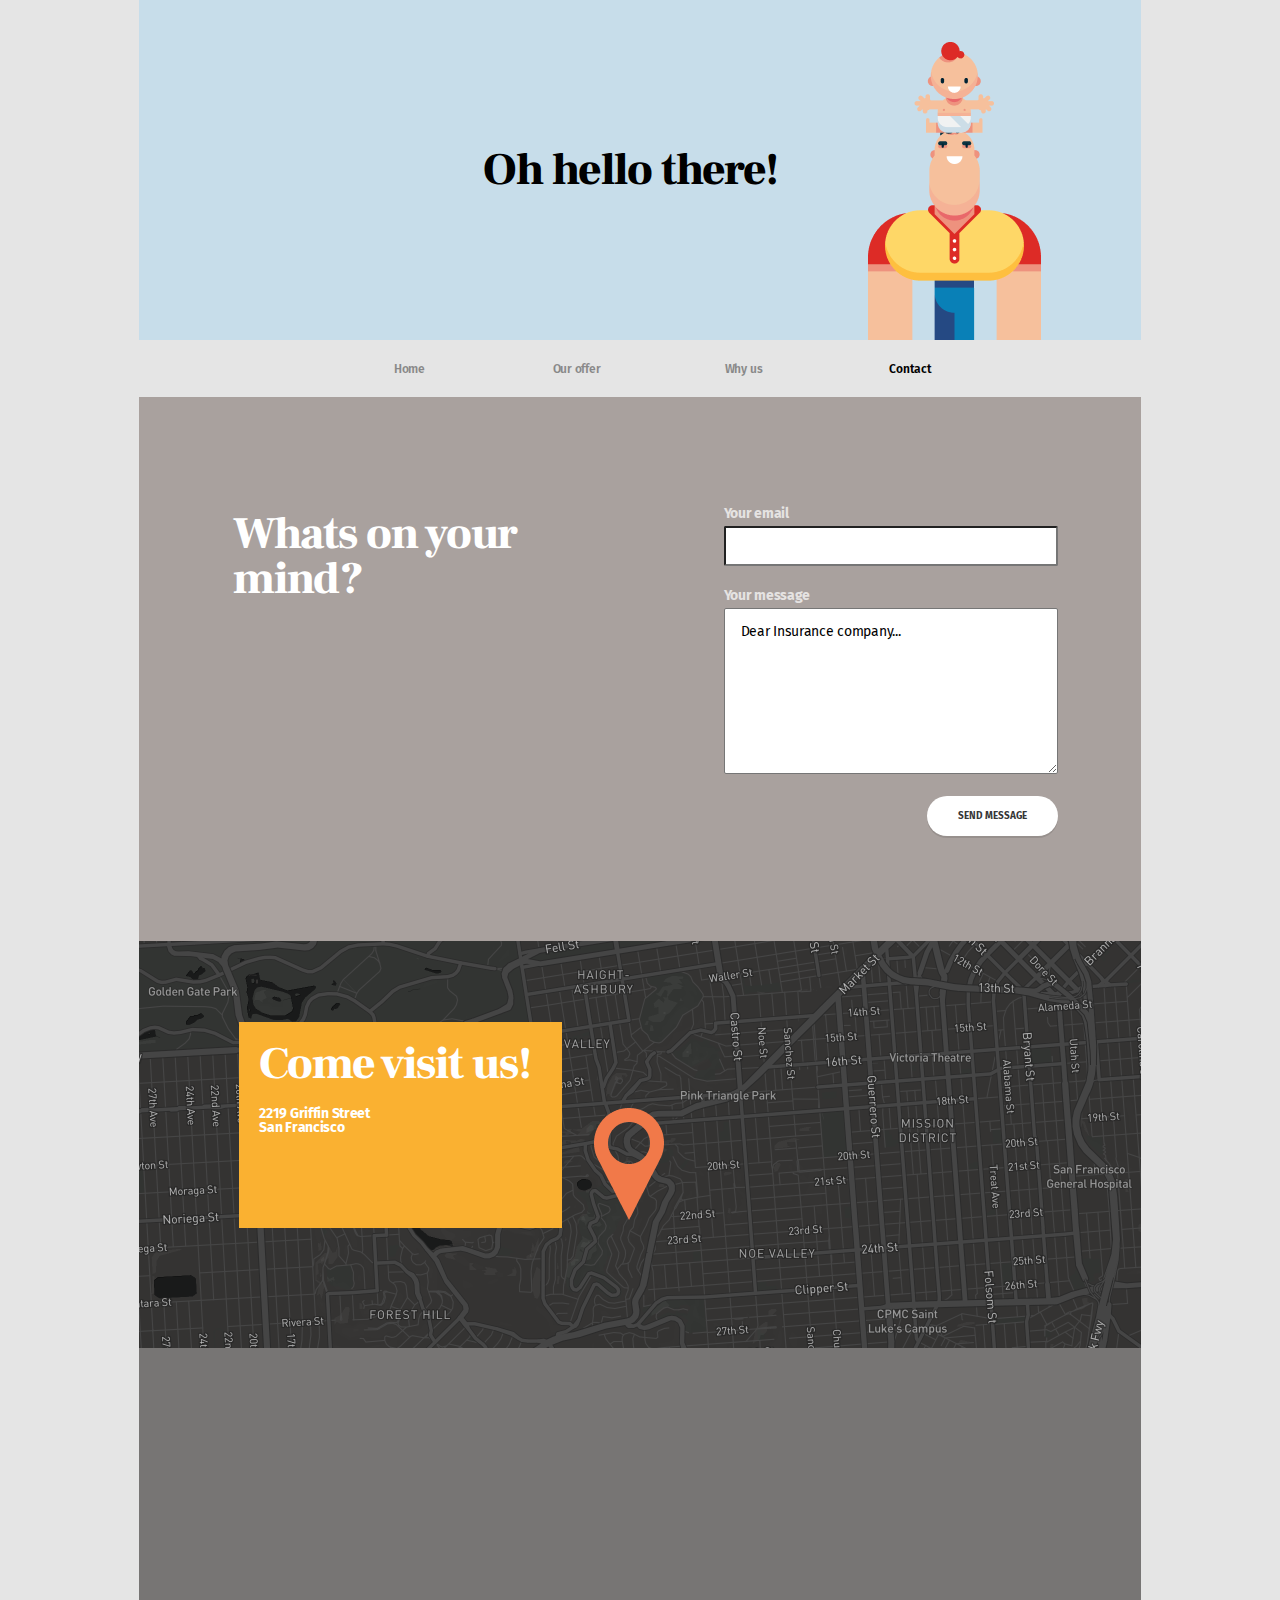
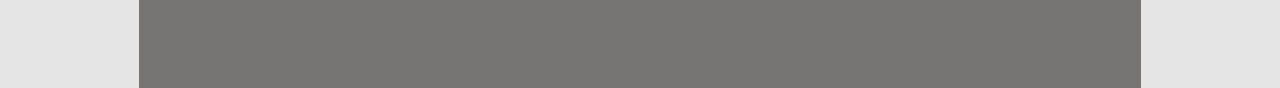
<file: contact.html>
<!DOCTYPE html>
<html lang="en">
  <head>
    <meta charset="UTF-8" />
    <meta name="viewport" content="width=device-width, initial-scale=1.0" />
    <title>Contact page</title>
    <link rel="stylesheet" href="style.css" />
    <link
      href="https://fonts.googleapis.com/css2?family=Fira+Sans:ital,wght@0,100;0,200;0,300;0,400;0,500;0,600;0,700;0,800;0,900;1,100;1,200;1,300;1,400;1,500;1,600;1,700;1,800;1,900&family=Frank+Ruhl+Libre:wght@300;400;500;700;900&display=swap"
      rel="stylesheet"
    />
  </head>
  <body>
    <header>
      <div class="hero">
        <h1 class="hero__headline">Oh hello there!</h1>
        <img class="hero__image" src="img/man.png" alt="man" />
      </div>
    </header>
    <nav class="mainmenu">
      <ul class="mainmenu__links">
        <li><a href="index.html">Home</a></li>
        <li><a href="#">Our offer</a></li>
        <li><a href="#">Why us</a></li>
        <li><a class="active" href="contact.html">Contact</a></li>
      </ul>
    </nav>
    <main>
      <div class="contact">
        <h1 class="contact__headline">Whats on your mind?</h1>
        <div class="form__container">
          <div class="form__message">
            <form action="#" method="post" enctype="text/plain">
              <h5 class="form__headline">Your email</h5>
              <input type="text" name="mail" /><br /><br />
              <h5 class="form__headline">Your message</h5>
              <textarea
                type="text"
                name="comment"
                placeholder="Dear Insurance company..."
              ></textarea
              ><br /><br />
              <input class="btn form__btn" type="submit" value="Send message" />
            </form>
          </div>
        </div>
      </div>
    </main>
    <footer>
      <div class="location">
        <img class="location__image--map" src="img/map.png" alt="map" />
        <img class="location__image--pin" src="img/pin.png" alt="pin" />
        <div class="location__info">
          <h1 class="location__info__headline">Come visit us!</h1>
          <h5 class="location__info__text">
            2219 Griffin Street <br />
            San Francisco
          </h5>
        </div>
      </div>
      <div class="footer__contact">
        <h1 class="footer__contact__headline">Come visit us!</h1>
        <h5 class="footer__contact__text">
          2219 Griffin Street <br />
          San Francisco
        </h5>
      </div>
    </footer>
  </body>
</html>
</file>
<file: style.css>
/* färgsättning --------------------- */

:root {
  --orange: #f17949;
  --yellow: #fab131;
  --blue: #c7ddea;
  --lightgray: #ebebeb;
  --gray: #a9a19e;
  --black: #000000;
  --darkgray: #777574;
  --white: #ffffff;
  --bg: #e5e5e5;
}

/* färgsättning  slut  --------------------- */

/* Globala inställningar och CSS reset  --------------------- */

* {
  box-sizing: border-box;
  margin: 0;
  padding: 0;
}

body {
  background-color: var(--bg);
}

a {
  text-decoration: none;
  list-style: none;
}

/* Globala inställningar och CSS reset  --------------------- */

/* Typsnitt inställningar  --------------------- */

h1,
h2,
h3 {
  font-family: Frank Ruhl Libre;
  font-style: normal;
  font-weight: 900;
  letter-spacing: -0.02em;
}

h1 {
  font-size: 45px;
  line-height: 100%;
}

h2 {
  font-size: 32px;
  line-height: 41px;
}

h3 {
  font-weight: bold;
  font-size: 16px;
  line-height: 20px;
  letter-spacing: 0em;
}

h4 {
  font-family: Frank Ruhl Libre;
  font-style: normal;
  font-weight: bold;
  font-size: 16px;
  line-height: 20px;
}

h5 {
  font-family: Fira Sans;
  font-style: normal;
  font-weight: bold;
  font-size: 14px;
  line-height: 100%;
  letter-spacing: -0.02em;
}

p {
  font-family: Fira Sans;
  font-style: normal;
}

/* Typsnitt inställningar slut --------------------- */

/* Knappar och formulär inställningar  --------------------- */

.btn {
  background-color: var(--white);
  color: rgba(0, 0, 0, 0.8);
  border: none;
  border-radius: 100px;
  font-size: 10px;
  box-shadow: 0px 2px 0px rgba(0, 0, 0, 0.1);
  padding: 14px;
  width: 131px;
  text-decoration: none;
  text-transform: uppercase;
  cursor: pointer;
  font-family: Fira Sans;
  font-style: normal;
  font-weight: bold;
  line-height: 12px;
}

/* Knappar och formulär inställningar slut --------------------- */

/* Header / insurance  --------------------- */

.insurance__container {
  display: grid;
  grid-template-columns: 1fr;
  grid-template-rows: 1fr;
  max-width: 375px;
  margin: auto;
}

.insurance {
  display: flex;
  justify-content: center;
  align-items: center;
}

.insurance__bigbox {
  position: relative;
  max-width: 375px;
  height: 724px;
  background-color: var(--blue);
}

.insurance__bigbox__headline {
  position: absolute;
  top: 71px;
  left: 17px;
}

.insurance__bigbox__text {
  position: absolute;
  max-width: 343px;
  top: 186px;
  left: 17px;
  font-weight: 500;
  font-size: 14px;
  line-height: 24px;
  color: rgba(0, 0, 0, 0.6);
}

.insurance__bigbox__whitetext {
  color: #fff;
}

.insurance__bigbox__image {
  width: 286px;
  height: 279px;
  position: absolute;
  bottom: 0px;
}

.insurance__btn {
  position: absolute;
  top: 302px;
  left: 17px;
  text-transform: uppercase;
}

.insurance_smallbox--1,
.insurance_smallbox--2 {
  max-width: 375px;
  height: 315px;
}

.insurance_smallbox--1 {
  background-color: var(--orange);
}

.insurance_smallbox--2 {
  background-color: var(--yellow);
}

.insurance_smallbox--1 a,
.insurance_smallbox--2 a {
  font-family: Frank Ruhl Libre;
  font-style: normal;
  font-weight: 900;
  font-size: 32px;
  line-height: 41px;
  letter-spacing: -0.02em;
  color: var(--white);
}

.insurance_smallbox--1 a:hover,
.insurance_smallbox--2 a:hover {
  color: #000000;
}

.insurance_smallbox__text {
  font-weight: bold;
  font-size: 11px;
  line-height: 13px;
  letter-spacing: -0.02em;
  height: 17px;
  color: rgba(0, 0, 0, 0.5);
  text-align: center;
}

/* Header / insurance slut  --------------------- */

/* Huvudmeny ---------------------*/

.mainmenu,
.mainmenu__links,
li {
  display: flex;
  justify-content: center;
  align-items: center;
}

.mainmenu__links {
  position: absolute !important;
  top: -9999px !important;
  left: -9999px !important;
  padding-left: 40px;
}

.mainmenu__links li {
  width: 167px;
  height: 57px;
}

.mainmenu__links a {
  font-family: Fira Sans;
  font-style: normal;
  font-weight: 600;
  font-size: 12px;
  letter-spacing: -0.02em;
  color: #000000;
  opacity: 0.4;
}

a.active {
  color: #000000;
  opacity: initial;
}

.mainmenu a:hover {
  color: #000000;
  opacity: initial;
}

/* Huvudmeny slut ------------- */

/* Maincontent ------------ */

main {
  display: flex;
  flex-direction: column;
}

.main__top {
  justify-content: center;
  position: relative;
  margin: 0 auto;
  width: 375px;
  height: 1580px;
  background-color: var(--gray);
}

.top__content__wrapper {
  flex-direction: column;
  margin: 37px 17px 0px 40px;
}

.main__top__headline {
  width: 314px;
  height: 140px;
  color: var(--white);
}

.main__top__text {
  width: 280px;
  height: 237px;
  left: 812px;
  top: 715px;
  font-weight: 500;
  font-size: 14px;
  line-height: 24px;
  margin-top: 20px;
  color: rgba(0, 0, 0, 0.6);
}

.main_btn {
  display: none;
}

.main__bottom {
  width: 375px;
  height: 550px;
  background-color: var(--yellow);
  display: flex;
  justify-content: center;
  margin: 0 auto;
}

.main__bottom__headline {
  margin: 30px 0;
  font-weight: 900;
  font-size: 45px;
  line-height: 100%;
  letter-spacing: -0.02em;
  color: var(--white);
  text-align: center;
}

.main__bottom__text {
  width: 278px;
  height: 280px;
  font-weight: 500;
  font-size: 14px;
  line-height: 20px;
  color: rgba(0, 0, 0, 0.6);
  text-align: center;
}

.card__grid {
  display: grid;
  grid-template-columns: 1fr;
  gap: 60px;
  margin-top: 80px;
}

.card {
  width: 256px;
  height: 308px;
  background: #ffffff;
  box-shadow: 0px 4px 4px rgba(0, 0, 0, 0.1);
  border-radius: 5px;
  justify-self: center;
}

.card__canvas {
  display: block;
  position: relative;
  width: 236px;
  height: 150px;
  border-radius: 4px;
  left: 10px;
  bottom: 26px;
  overflow: hidden;
}

.card__picture {
  position: absolute;
  height: auto;
}

.card__headline {
  text-align: center;
  color: rgba(0, 0, 0, 0.9);
}

.card__text {
  font-weight: bold;
  font-size: 11px;
  line-height: 18px;
  text-align: center;
  color: rgba(0, 0, 0, 0.4);
  margin: 14px 21px 0px 21px;
}

.card_canvas--blue {
  background-color: var(--blue);
}

.card__picture--blue {
  margin-top: 12px;
  left: 30%;
  width: 40%;
}

.card_canvas--yellow {
  background-color: var(--yellow);
}

.card__picture--yellow {
  margin-top: 14px;
  left: 30%;
  width: 40%;
}

.card_canvas--orange {
  background-color: var(--orange);
}

.card__picture--orange {
  margin-top: 24px;
  left: 30%;
  width: 50%;
}

/* Stepbystep ------------------*/
.stepbystep--box1 {
  background-color: var(--blue);
}

.stepbystep--box2 {
  background-color: var(--white);
}

.stepbystep--box3 {
  background-color: var(--lightgray);
}

.stepbystep--box4 {
  background-color: var(--white);
}

.stepbystep--box5 {
  background-color: var(--orange);
}

.stepbystep--box6 {
  background-color: var(--white);
}

.stepbystep {
  display: grid;
  grid-template-columns: 1fr 1fr 1fr;
  grid-template-rows: 1fr 1fr 1fr;
  width: 375px;
  height: 170px;
  margin: auto;
}

.stepbystep__item--1,
.stepbystep__item--2 {
  display: grid;
  margin: auto;
}

.stepbystep__item--1 {
  width: 60px;
  height: 60px;
  margin: auto;
}

.stepbystep__item--2 {
  grid-row-start: 2;
  grid-column-start: 1;
  grid-column-end: 4;
}

.stepbystep__numbering {
  font-family: Frank Ruhl Libre;
  font-style: normal;
  font-weight: 900;
  font-size: 35px;
  line-height: 100%;
  letter-spacing: -0.02em;
  color: rgba(0, 0, 0, 0.4);
}

.stepbystep__headline,
.stepbystep__numbering {
  display: grid;
  margin: auto;
  align-self: center;
  justify-self: center;
}

.stepbystep__headline-small {
  font-family: Fira Sans;
  font-style: normal;
  font-weight: 500;
  font-size: 17px;
  line-height: 20px;
  color: rgba(0, 0, 0, 0.7);
  text-align: center;
}

.stepbystep__headline--big {
  color: rgba(0, 0, 0, 0.8);
}

.stepbystep__grid {
  display: grid;
  margin: auto;
  max-width: 1002px;
}

.anchor {
  display: none;
}

/* Stepbystep slutar------------------*/

.spacer {
  width: 375px;
  height: 218px;
  background-color: var(--darkgray);
  margin: auto;
}

.linebreak {
  display: none;
}

.hero {
  display: grid;
  position: relative;
  width: 375px;
  height: 500px;
  background-color: var(--blue);
  margin: auto;
}

.hero__image {
  position: absolute;
  right: 100px;
  bottom: 0;
}

.hero__headline {
  width: 314px;
  margin: auto;
  line-height: 100%;
  padding-bottom: 200px;
}

.contact__adress {
  width: 375;
  height: 400px;
  background-color: var(--yellow);
}

.contact {
  width: 375;
  height: 700px;
  background-color: var(--gray);
  margin: auto;
  display: grid;
}

.contact__headline {
  color: var(--white);
  width: 314px;
  margin: auto;
}

.form__container {
  width: 375px;
  display: grid;
  margin: auto;
  align-items: center;
  justify-content: center;
}

.form__headline {
  color: var(--white);
  opacity: 0.7;
  margin: 5px 0px;
}

input[type='text'] {
  width: 300px;
  height: 40px;
  border-radius: 2px;
}

input[type='text']:focus {
  outline: none;
  border: 1px solid var(--gray);
}

textarea {
  padding: 16px;
  width: 300px;
  height: 166px;
  border-radius: 2px;
}

form textarea[type='text']:focus {
  outline: none;
  border: 1px solid var(--gray);
}

form textarea::placeholder {
  font-family: Fira Sans;
  font-style: normal;
  font-weight: normal;
  font-size: 14px;
  line-height: 100%;
  letter-spacing: -0.02em;
  color: #000000;
}

.form__btn {
  float: right;
}

.location {
  display: none;
}

.footer__contact {
  display: grid;
  width: 375px;
  height: 218px;
  background-color: var(--yellow);
  margin: auto;
}

.footer__contact__headline {
  margin: auto;
}

.footer__contact__text {
  margin: auto;
  font-size: 20px;
  margin-bottom: 20%;
}

@media screen and (min-width: 700px) {
  .insurance__container {
    grid-template-columns: 1fr 1fr;
    grid-template-rows: 1fr 1fr;
    max-width: 1002px;
    min-height: 544px;
  }

  .insurance__bigbox {
    max-width: initial;
    min-width: 501px;
    height: 544px;
    grid-row: 1/3;
  }

  .insurance__bigbox__image {
    height: auto;
    position: absolute;
    right: 0px;
  }

  .insurance__bigbox__headline {
    position: absolute;
    left: 105px;
  }

  .insurance__bigbox__text {
    top: 172px;
    left: 105px;
  }

  .insurance__btn {
    top: 306px;
    left: 105px;
  }

  .insurance_smallbox--1,
  .insurance_smallbox--2 {
    max-width: initial;
    height: initial;
  }

  .mainmenu__links {
    position: initial !important;
    top: initial !important;
    left: initial !important;
  }

  .main__top {
    width: 1002px;
    height: 612px;
    display: initial;
    justify-content: initial;
    margin: 0 auto;
  }

  .top__content__wrapper {
    margin: 103px 0px 0px 0px;
    flex-direction: initial;
    display: flex;
    justify-content: space-evenly;
  }

  .main__top__text {
    margin-top: 0px;
  }

  .main_btn {
    position: absolute;
    left: 130px;
    top: 301px;
    display: inline;
  }

  .bottom__content__wrapper {
    margin-top: 100px;
    flex-direction: column;
    display: flex;
    justify-content: center;
    gap: 40px;
  }

  .main__bottom {
    width: 1002px;
    height: 680px;
    margin: 0 auto;
  }

  .main__bottom__headline {
    margin: 0px;
  }

  .main__bottom__text {
    width: 442px;
    height: 280px;
  }

  .card__grid {
    grid-template-columns: repeat(3, 1fr);
    margin: 105px 70px;
    justify-content: center;
    gap: 0px;
  }

  .stepbystep {
    display: grid;
    grid-template-columns: 1fr 1fr 1fr;
    grid-template-rows: 1fr 1fr 1fr;
    width: 334px;
    height: 340px;
  }

  .stepbystep__item--1,
  .stepbystep__item--2 {
    display: grid;
  }

  .stepbystep__grid {
    grid-template-columns: repeat(3, 1fr);
  }

  .linebreak {
    display: initial;
  }

  .anchor {
    display: initial;
    width: 1002px;
    height: 68px;
    background: var(--gray);
    grid-row-start: 3;
    grid-column-start: 1;
    grid-column-end: 4;
    display: grid;
    margin: auto;
  }

  .spacer {
    width: 1002px;
    height: 340px;
    background-color: var(--darkgray);
    grid-row-start: 4;
    grid-column-start: 1;
    grid-column-end: 4;
    margin: auto;
  }

  .anchor__image {
    margin: auto;
    padding-top: 10px;
  }

  .anchor__link {
    font-family: Fira Sans;
    font-style: normal;
    font-weight: 500;
    font-size: 17px;
    line-height: 20px;
    color: rgba(0, 0, 0, 0.7);
    margin: auto;
    padding-bottom: 20px;
  }

  .hero {
    width: 1002px;
    height: 340px;
    background-color: var(--blue);
    margin: auto;
  }

  .hero__headline {
    padding-bottom: 0px;
  }

  .contact {
    width: 1002px;
    height: 544px;
    background-color: var(--gray);
    margin: auto;
    display: grid;
    justify-content: center;
    align-items: center;
    grid-template-columns: 1fr 1fr;
  }

  .contact__headline {
    color: var(--white);
    width: 314px;
    height: 140px;
    margin: auto;
    margin-top: 115px;
  }

  .form__container {
    width: 334px;
  }

  .form__headline {
    color: var(--white);
    opacity: 0.7;
    margin: 5px 0px;
  }

  input[type='text'] {
    width: 334px;
    height: 40px;
    border-radius: 2px;
  }

  textarea {
    padding: 16px;
    width: 334px;
    height: 166px;
    border-radius: 2px;
  }

  .location {
    display: block;
    margin: auto;
    height: 407px;
    width: 1002px;
    position: relative;
  }

  .location__image--pin {
    position: absolute;
    right: 47.57%;
    top: 40.91%;
  }

  .location__info {
    position: absolute;
    width: 323px;
    height: 206px;
    background-color: var(--yellow);
    left: 10%;
    top: 20%;
  }

  .location__info__headline {
    color: var(--white);
    padding: 20px;
  }

  .location__info__text {
    color: var(--white);
    padding-left: 20px;
  }

  .footer__contact {
    width: 1002px;
    height: 340px;
    background-color: var(--darkgray);
  }

  .footer__contact {
    display: flex;
    flex-direction: row;
    width: 375px;
    height: 218px;
    background-color: var(--yellow);
    margin: auto;
  }

  .footer__contact {
    width: 1002px;
    height: 340px;
    background-color: var(--darkgray);
    margin: auto;
  }

  .footer__contact__headline,
  .footer__contact__text {
    display: none;
  }
}
</file>
